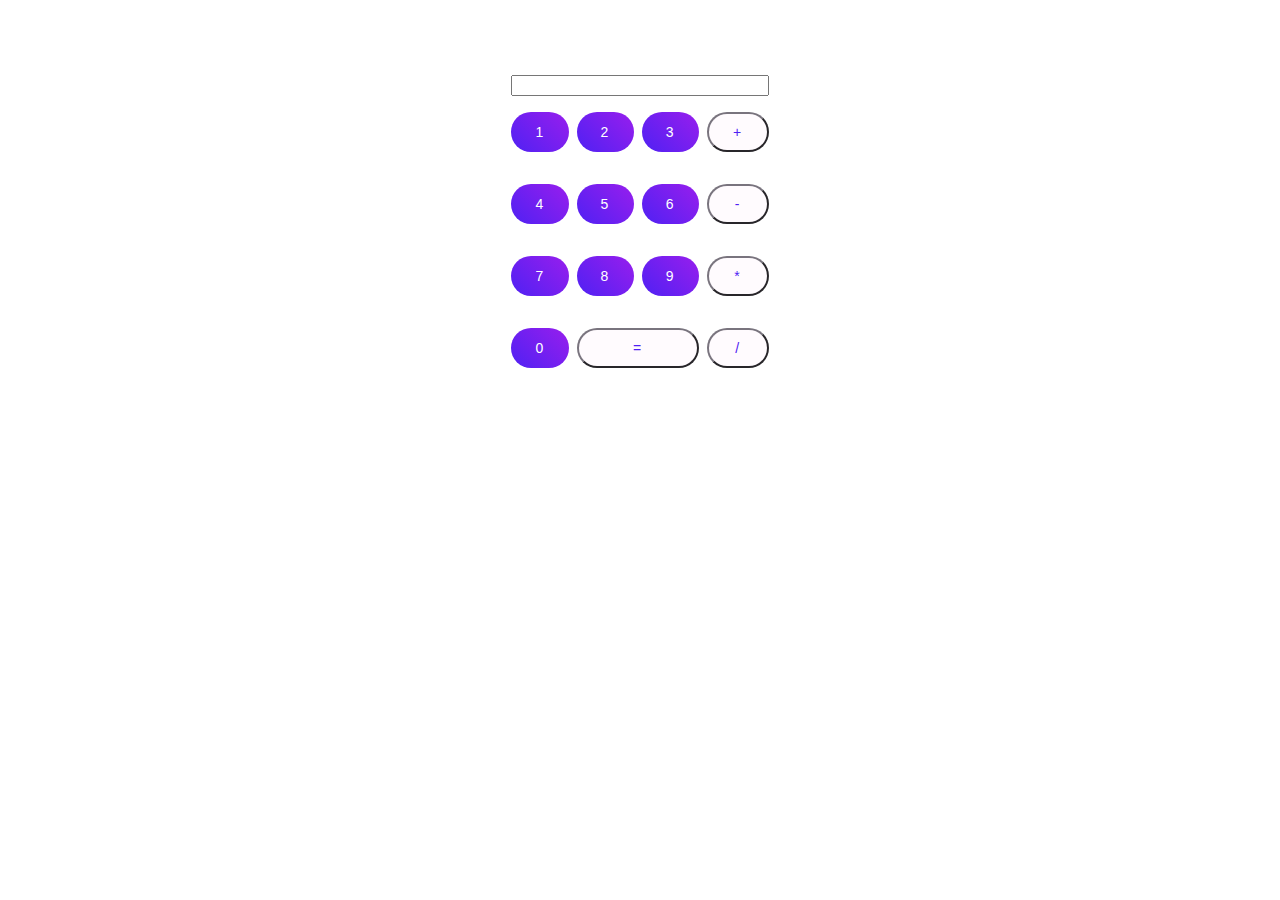
<file: 11/index.html>
<!DOCTYPE html>
<html lang="en">

<head>
    <meta charset="UTF-8">
    <meta http-equiv="X-UA-Compatible" content="IE=edge">
    <meta name="viewport" content="width=device-width, initial-scale=1.0">
    <title>calc</title>
    <link rel="stylesheet" href="style.css">
</head>

<body>
    <div class="calc-holder">
        <div class="calc">
            <input type="text" class="grid-4">
            <button class="btn filled">1</button>
            <button class="btn filled">2</button>
            <button class="btn filled">3</button>
            <button class="btn outlined">+</button>
            <button class="btn filled">4</button>
            <button class="btn filled">5</button>
            <button class="btn filled">6</button>
            <button class="btn outlined">-</button>
            <button class="btn filled">7</button>
            <button class="btn filled">8</button>
            <button class="btn filled">9</button>
            <button class="btn outlined">*</button>
            <button class="btn filled">0</button>
            <button class="grid-2 btn outlined">=</button>
            <button class="btn outlined">/</button>
        </div>
    </div>
</body>

</html>
</file>
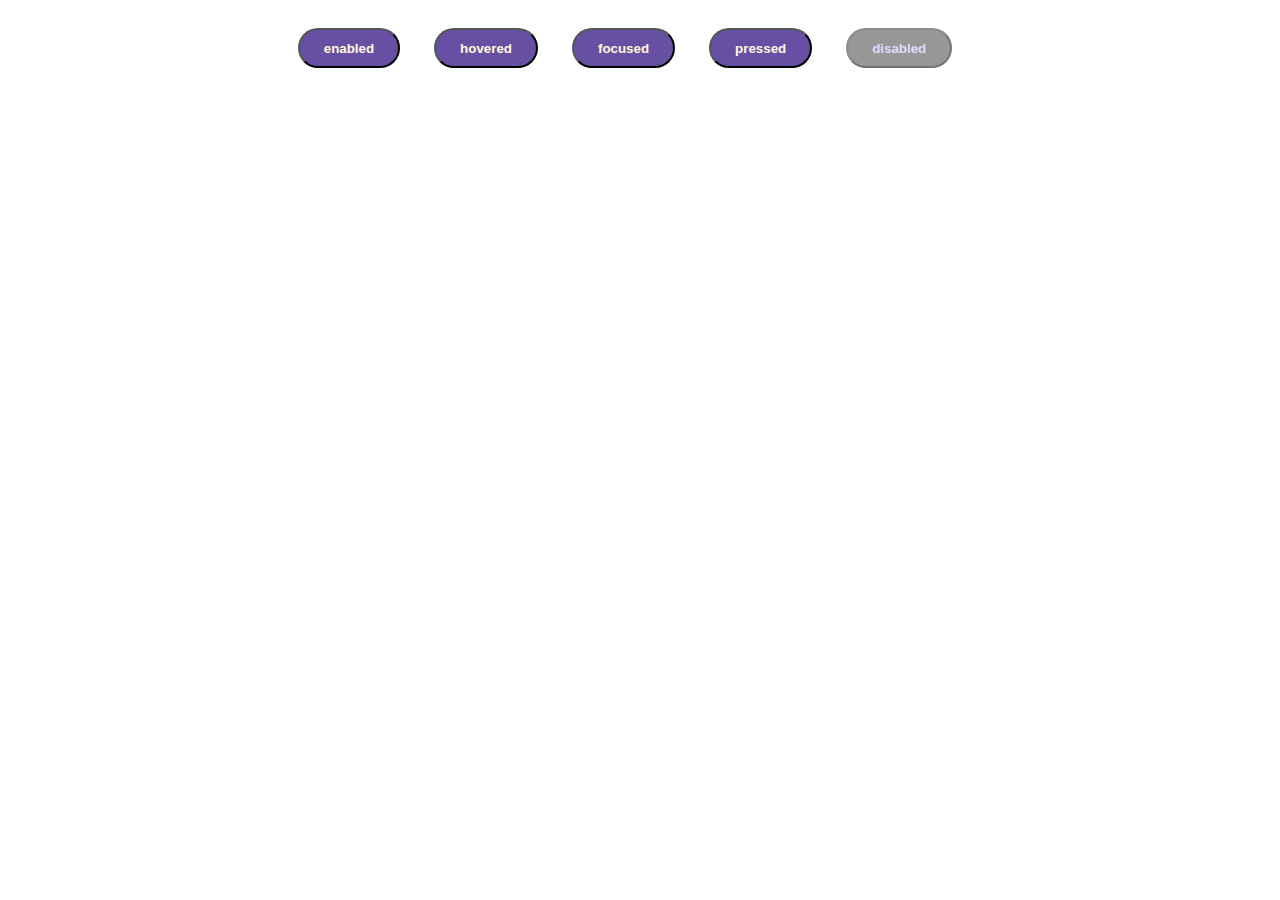
<file: 6/index.html>
<!DOCTYPE html>
<html lang="en">
  <head>
    <meta charset="UTF-8" />
    <meta http-equiv="X-UA-Compatible" content="IE=edge" />
    <meta name="viewport" content="width=device-width, initial-scale=1.0" />
    <title>Button Modes</title>
    <link rel="stylesheet" href="style.css" />
  </head>
  <body>
    <div class="btn-holder">
      <button class="enabled">enabled</button>
      <button class="hovered">hovered</button>
      <button class="focused">focused</button>
      <button class="pressed">pressed</button>
      <button disabled class="disabled">disabled</button>
    </div>
  </body>
</html>
</file>
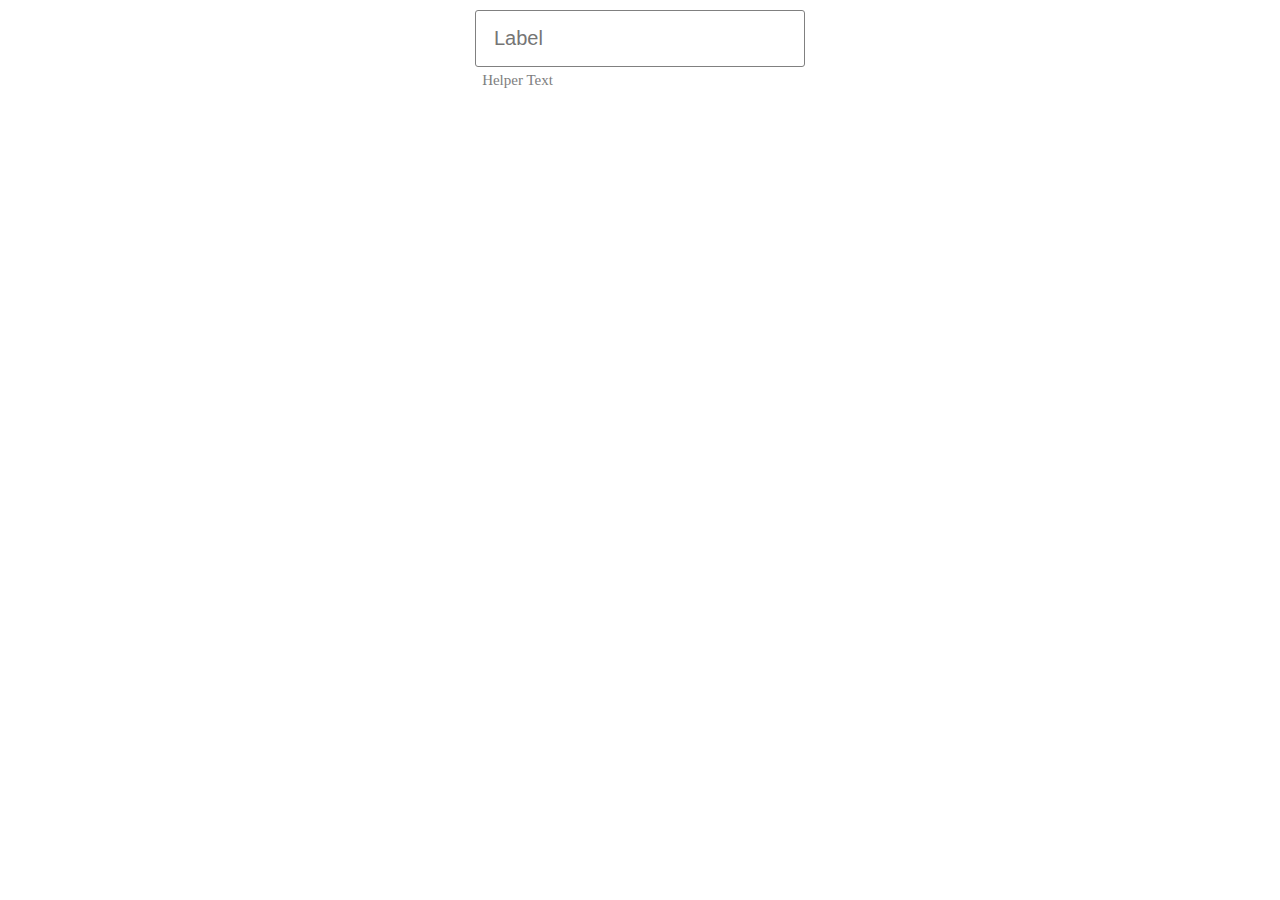
<file: 7/index.html>
<!DOCTYPE html>
<html lang="en">

<head>
    <meta charset="UTF-8">
    <meta http-equiv="X-UA-Compatible" content="IE=edge">
    <meta name="viewport" content="width=device-width, initial-scale=1.0">
    <link rel="stylesheet" href="style.css">
    <link rel="stylesheet" href="https://cdnjs.cloudflare.com/ajax/libs/font-awesome/6.1.1/css/all.min.css"
        integrity="sha512-KfkfwYDsLkIlwQp6LFnl8zNdLGxu9YAA1QvwINks4PhcElQSvqcyVLLD9aMhXd13uQjoXtEKNosOWaZqXgel0g=="
        crossorigin="anonymous" referrerpolicy="no-referrer" />
    <title>Input Text Material</title>
</head>

<body>
    <div class="input-holder">  
        <input type="text" placeholder="Label">
        <i class="fa fa-eye" id="eye"></i>
        <span class="helper-text">Helper Text</span>
    </div>
</body>

</html>
</file>
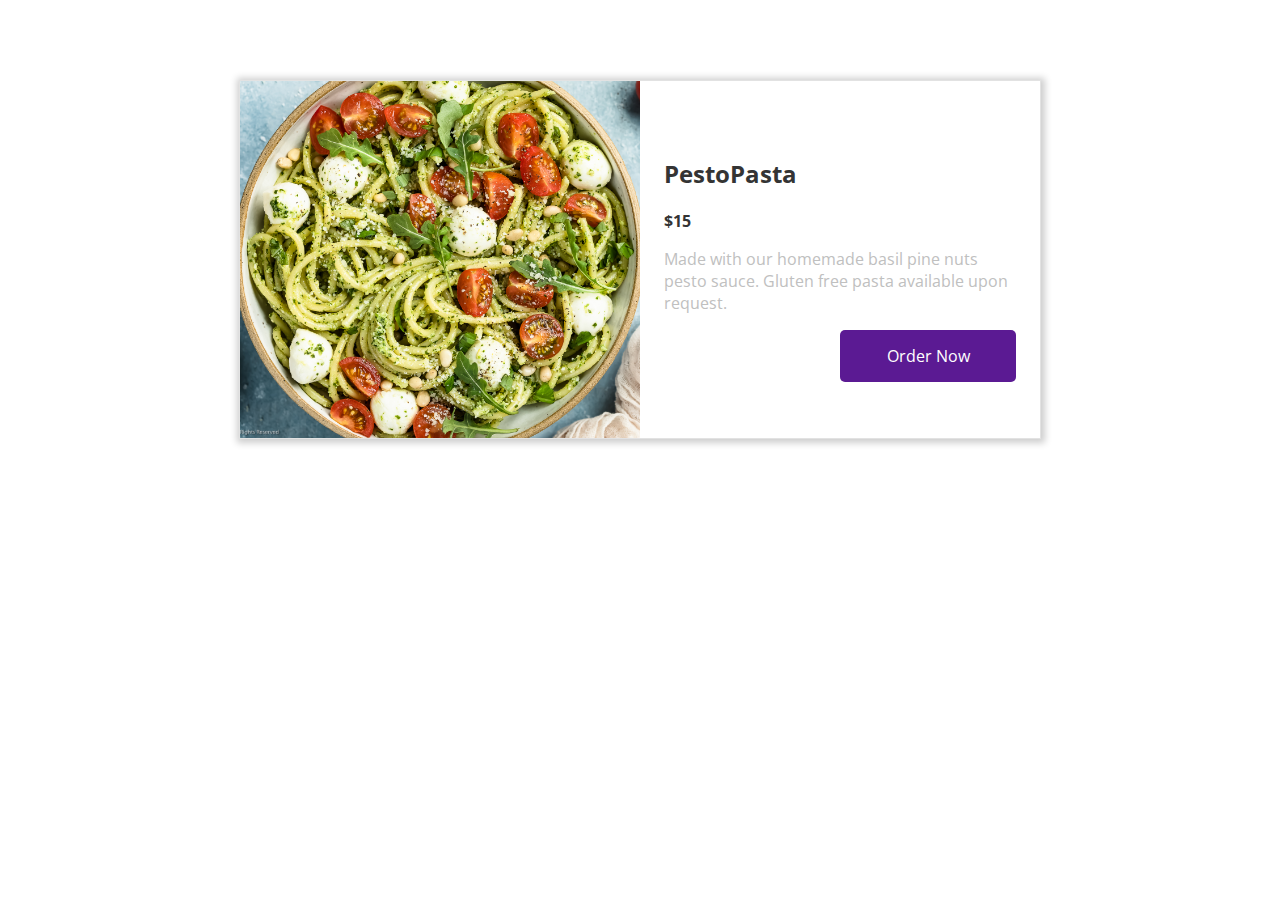
<file: 9/index.html>
<!DOCTYPE html>
<html lang="en">

<head>
    <meta charset="UTF-8">
    <meta http-equiv="X-UA-Compatible" content="IE=edge">
    <meta name="viewport" content="width=device-width, initial-scale=1.0">
    <title>Responsive</title>
    <link rel="stylesheet" href="style.css">
    <link rel="preconnect" href="https://fonts.googleapis.com">
    <link rel="preconnect" href="https://fonts.gstatic.com" crossorigin>
    <link href="https://fonts.googleapis.com/css2?family=Open+Sans:wght@300&display=swap" rel="stylesheet">
</head>

    <body>
        <div class="card-holder">
            <div class="card">
                <img class="card__image" src="img/pasta.jpg" alt="PestoPasta">
                <div class="card__content">
                    <h2>PestoPasta</h2>
                    <span>$15</span>
                    <p>
                        Made with our homemade basil pine nuts pesto sauce. Gluten free pasta available upon request.
                    </p>
                    <div class="btn-holder">
                        <button class="btn btn-primary">Order Now</button>
                    </div>
                </div>
            </div>
        </div>
    </body>

</html>
</file>
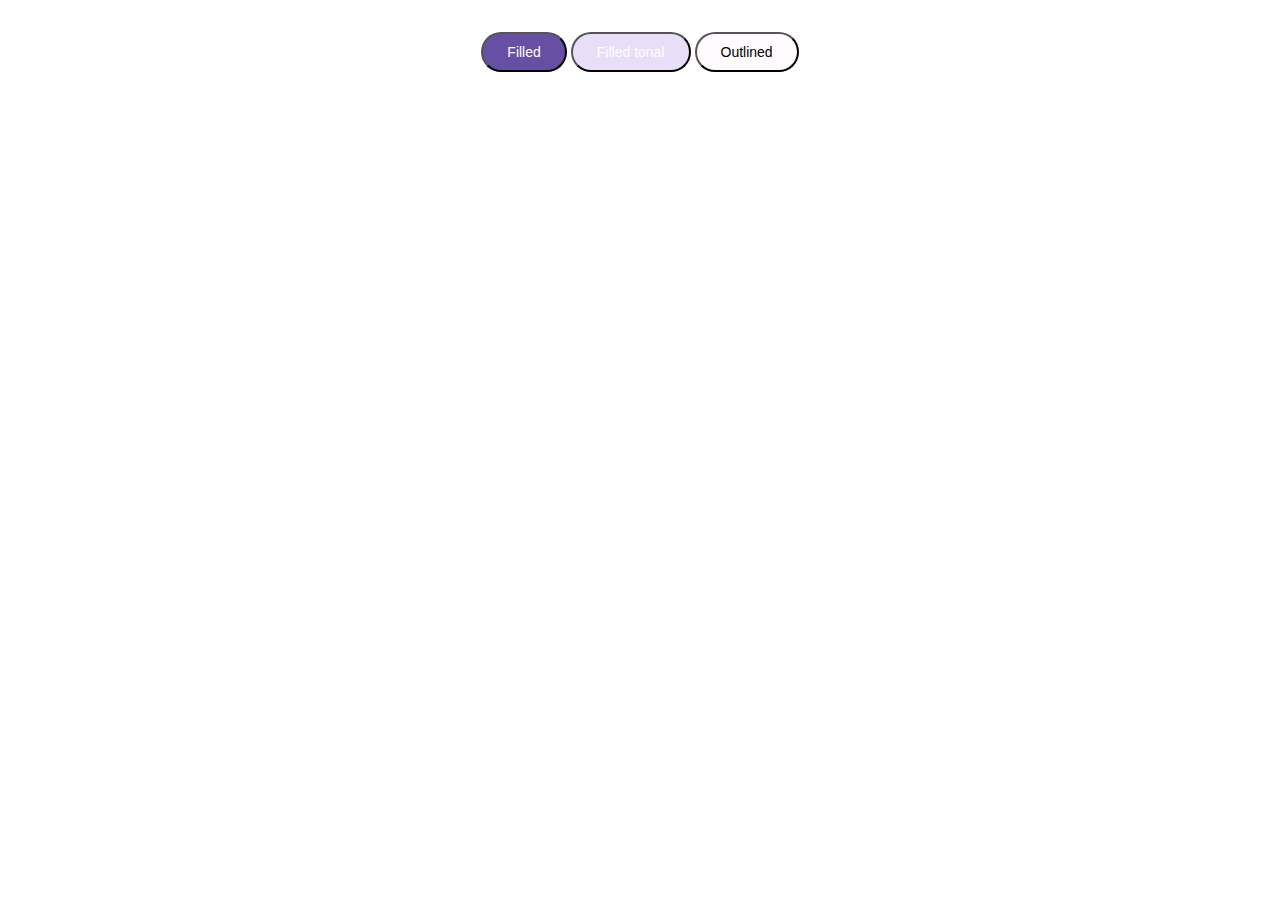
<file: 5/MaterialDesign.html>
<!DOCTYPE html>
<html lang="fa">
  <head>
    <meta charset="UTF-8" />
    <title>Material Button</title>
    <link rel="stylesheet" href="style.css" />
  </head>
  <body>
    <div class="button-holder">
      <input type="button" value="Filled" class="filled" />
      <input type="button" value="Filled tonal" class="tonal" />
      <input type="button" value="Outlined" class="outlined" />
    </div>
  </body>
</html>
</file>
<file: 11/style.css>
:root {
  --primary: #4f21f3;
  --on-primary: #fff;
  --Secondary-container: #e8def8;
  --surface: #fffbfe;
  --outline: #79747e;
  --on-surface: #1c1b1f;
  --on-secondary-container: #1e192b;

  --opacity-disabled: rgba(255, 255, 255, 0.88);
  --opacity-hoverd: #4f21f3;
  --opacity-focus-active: #4f21f3;
  --opacity-fucus-activ-outex: #4f21f3;
}

div.calc-holder {
  display: flex;
  justify-content: center;
  margin-top: 75px;
  /*   
  grid-template-columns: 33% auto;
  gap: 8px; */
}
.calc {
  display: grid;
  grid-template-columns: auto;
  gap: 8px;
}
.grid-4 {
  grid-column: span 4;
}
.grid-2 {
  grid-column: span 2;
}

.btn {
  --height: 40px;
  font-family: Roboto, sans-serif;
  line-height: var(--height) / 2;
  font-size: 14px;
  letter-spacing: 0.1em;
  font-weight: 500;
  height: var(--height);
  border-radius: calc(var(--height) / 2);
  padding: 0 24px;
  text-align: center;
  margin: 8px 0 16px 0;
  display: inline-block;
  align-items: normal;
  text-decoration: none;
  cursor: pointer;
}

.btn > * {
  vertical-align: middle;
}

/* Buttons design */
.btn.filled {
  background: linear-gradient(45deg, #4f21f3, #981eed);
  color: var(--on-primary);
  border: none;
}

.btn.tonal {
  background-color: var(--Secondary-container);
  color: var(--on-secondary-container);
  border: none;
}

.btn.outlined {
  background-color: var(--surface);
  border-color: var(--outline);
  outline-width: 1px;
  color: var(--primary);
}

.btn.text {
  color: var(--primary);
  padding: 0 12px;
  border: none;
  background: none;
}

/* disabled buttons */
.btn:disabled {
  cursor: default;
  opacity: 38%;
}
.btn.filled:disabled,
.btn.tonal:disabled {
  background: linear-gradient(var(--opacity-disabled), var(--opacity-disabled)),
    var(--on-surface);
  color: var(--on-surface);
}
.btn.outlined:disabled {
  outline-color: linear-gradient(
      var(--opacity-disabled),
      var(--opacity-disabled)
    ),
    var(--on-surface);
  color: var(--on-surface);
}
.btn.text:disabled {
  color: var(--on-surface);
}

/* Hover Buttons */
.btn.filled:enabled:hover {
  background: linear-gradient(var(--opacity-hoverd), var(--opacity-hoverd)),
    var(--primary);
  color: var(--on-primary);
}
.btn.tonal:enabled:hover {
  background: linear-gradient(var(--opacity-hoverd), var(--opacity-hoverd)),
    var(--Secondary-container);
  color: var(--on-secondary-container);
}
.btn.outlined:enabled:hover {
  border-color: var(--outline);
  background: linear-gradient(
      var(--opacity-fucus-activ-outex),
      var(--opacity-fucus-activ-outex)
    ),
    var(--primary);
  color: var(--primary);
}
.btn.text:enabled:hover {
  background: linear-gradient(
      var(--opacity-fucus-activ-outex),
      var(--opacity-fucus-activ-outex)
    ),
    var(--primary);
  color: var(--primary);
}

/* Focused Buttons &  Pressed(Active) Buttons  */
.btn.filled:enabled:focus,
.btn.filled:enabled:active {
  background: linear-gradient(
      var(--opacity-focus-active),
      var(--opacity-focus-active)
    ),
    var(--primary);
  color: var(--on-primary);
}
.btn.tonal:enabled:focus,
.btn.tonal:enabled:active {
  background: linear-gradient(
      var(--opacity-focus-active),
      var(--opacity-focus-active)
    ),
    var(--Secondary-container);
  color: var(--on-secondary-container);
}
.btn.outlined:enabled:focus {
  border-color: var(--primary);
  background: linear-gradient(
      var(--opacity-fucus-activ-outex),
      var(--opacity-fucus-activ-outex)
    ),
    var(--primary);
  color: var(--primary);
}
.btn.outlined:enabled:active {
  border-color: var(--outline);
  background: linear-gradient(var(--opacity-disabled), var(--opacity-disabled)),
    var(--primary);
  color: var(--primary);
}
.btn.text:enabled:focus {
  background: linear-gradient(
      var(--opacity-fucus-activ-outex),
      var(--opacity-fucus-activ-outex)
    ),
    var(--primary);
  color: var(--primary);
}
.btn.text:enabled:active {
  background: linear-gradient(var(--opacity-disabled), var(--opacity-disabled)),
    var(--primary);
  color: var(--primary);
}
</file>
<file: 6/style.css>
.btn-holder {
  padding-top: 20px;
  text-align: center;
}
button {
  outline: 0;
  display: inline-block;
  height: var(--height);
  --height: 40px;
  border-radius: calc(var(--height) / 2);
  color: cornsilk;
  background-color: #6750a4;
  padding: 0 24px;
  text-align: center;
  font-family: Roboto, sans-serif;
  font-weight: bold;
  margin: 0 30px 10px 0;
}
.hovered:hover {
  outline: 0;
  color: #6750a4;
  background-color: yellow;
  cursor: pointer;
}
.disabled:disabled {
  background-color: rgb(151, 151, 151);
  color: #e2d9ff;
}
.pressed:active {
  outline: 0;
  background-color: yellow;
  color: #6750a4;
}
.focused:focus {
  outline: 0;
  color: #6750a4;
  background-color: yellow;
}
</file>
<file: 7/style.css>
:root {
  --padding-right: 45px;
  --text-color: #303030;
  --text-color-icon: gray;
  --font-size: 20px;
}

.input-holder {
  margin-left: auto;
  margin-right: auto;
  text-align: center;
  padding: 2px;
}

.input-holder i {
  color: var(--text-color-icon);
  font-size: 24px;
}

#eye {
  position: absolute;
  margin-left: -38px;
  margin-top: 16px;
  cursor: pointer;
  font-size: 1.3rem;
}

#eye:hover {
  color: #606060;
}

.input-holder input[type="text"] {
  border:1px solid gray;
  outline: none;

  padding-left: 18px;
  padding-right: var(--padding-right);
  padding-top: 16px;
  padding-bottom: 16px;
  background-color: var(--bg-color);
  width: var(--width);
  border-radius: 3px;
  color: var(--text-color);
  font-size: var(--font-size);
}

.input-holder input[type="text"]:focus {
  border-bottom: 3px solid #7e2bba;
}

.helper-text {
  font-size: 15px;
  margin-left: -245px;
  display: block;
  margin-top: 5px;
  color: #7e7e7e;
}
</file>
<file: 9/style.css>
:root {
  --niceBlack: #343434;
}

* {
  font-family: "Open Sans", sans-serif;
}

.card {
  width: 30rem;
  margin: 0 auto;
  margin-top: 5rem;
  border: 1px solid gray;
  display: flex;
  /* flex-direction: row; */
  box-shadow: 1px 1px 7px 3px #cdcdcd;
  border: 1px solid #e2e2e2;

  flex-direction: column;
  height: 100%;
}

.card__image {
  width: 100%;
  object-fit: cover;
}

.card__content {
  margin: 1.5rem;
}

.card__content h2 {
  color: var(--niceBlack);
}

.card__content p {
  color: rgb(192 192 192);
}

.card__content span {
  color: var(--niceBlack);
  font-weight: bold;
}

.btn-holder {
  text-align: center;
}

.btn {
  padding: 15px;
  width: 99%;
  border-radius: 5px;
  border: none;
}

.btn-primary {
  color: white;
  font-size: medium;
  background: #5b1a93;
}

@media screen and (min-width: 650px) {
  .card {
    flex-direction: row;
    width: 50rem;
  }

  .card__image {
    width: 50%;
  }

  .card__content {
    margin: 3.5rem 1.5rem;
  }

  .btn-primary{
    width: 50%;
  }
  .btn-holder{
    text-align: right;
  }
}
</file>
<file: 5/style.css>
input{   
    text-align: center;
    --height : 40px;
    padding: 0 24px;
    height: var(--height);
    border-radius: calc(var(--height)/2);
}

button{
    border: none;
    background-color: inherit;
    --height : 40px;
    height: var(--height);
    border-radius: calc(var(--height)/2);
    padding: 0 24px;
    text-align: center;
    font-size: 14px;
    font-weight: 500;
    letter-spacing: 0.1;
}

.button-holder{
    text-align: center;
    margin-top: 2rem;
}

.filled{
    color: #FFFFFF;
    background-color: #6750A4;
    font-family: Roboto,sans-serif;
    font-size: 14px;
    font-weight: 500;
    letter-spacing: 0.1;
}

.outlined{
    color: #000000;
    background-color: #FFFBFE;
    outline-color: #79747E;
    outline-width: 15px;
    font-size: 14px;
    font-weight: 500;
    letter-spacing: 0.1;
}

.tonal{
    color: #FFFFFF;
    background-color:  #E8DEF8;
    font-family: Roboto,sans-serif;
    font-size: 14px;
    font-weight: 500;
    letter-spacing: 0.1;
}
</file>
